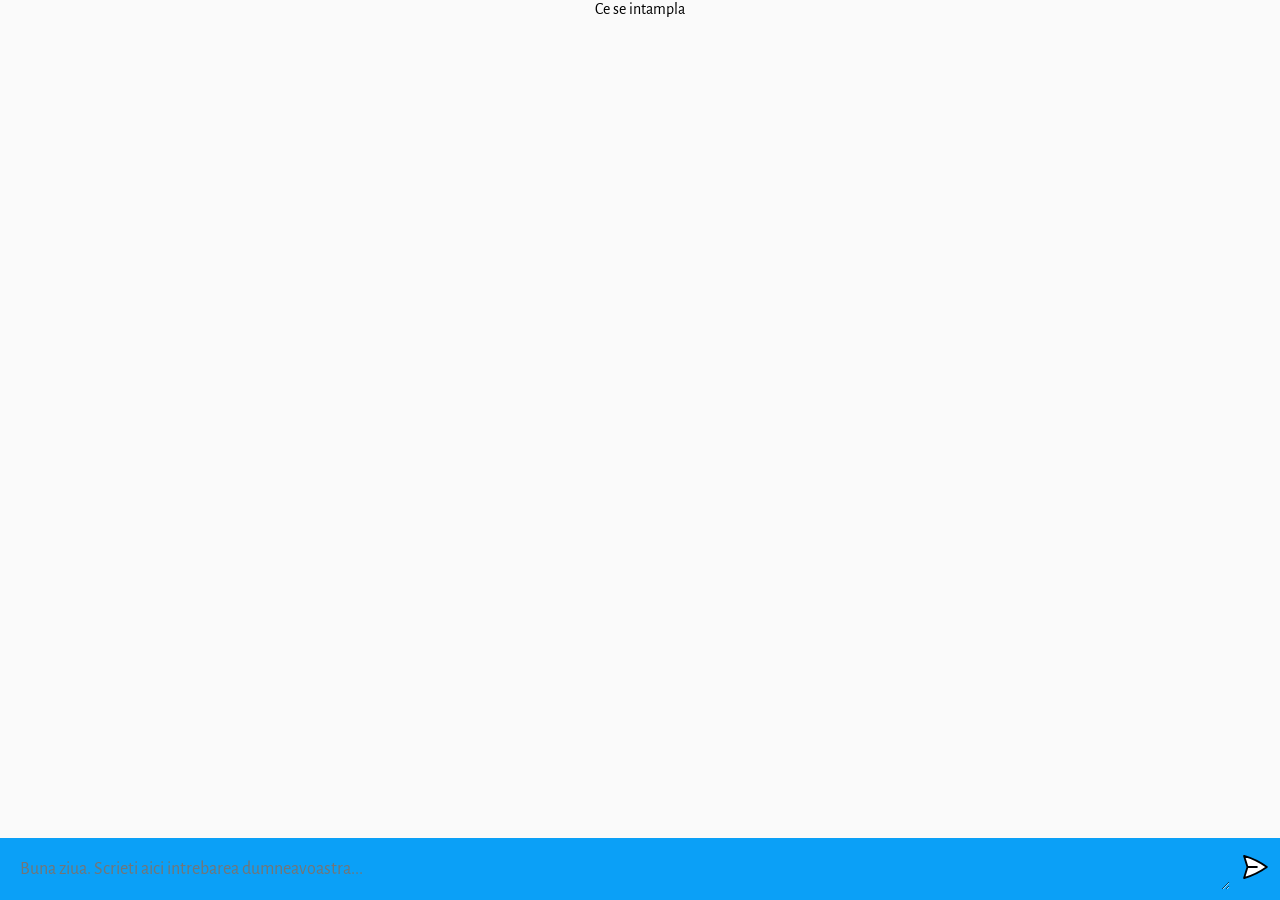
<file: client/index.html>
<!DOCTYPE html>
<html lang="en">
  <head>
    <meta charset="UTF-8" />
    <link rel="icon" type="image/svg+xml" href="favicon.ico" />
    <meta name="viewport" content="width=device-width, initial-scale=1.0" />
    <title>Dr. Blajut - varianta digitala</title>
    <link rel="stylesheet" href="style.css" />
  </head>
  <body>
    
    <div id="app">
      <div>Ce se intampla</div>
      <div id="chat_container"></div>

      <form>
        <textarea name="prompt" rows="1" cols="1" placeholder="Buna ziua. Scrieti aici intrebarea dumneavoastra..."></textarea>
        <button type="submit"><img src="assets/send.svg" alt="send" />
      </form>
    </div>

    <script type="module" src="script.js"></script>
  </body>
</html>
</file>
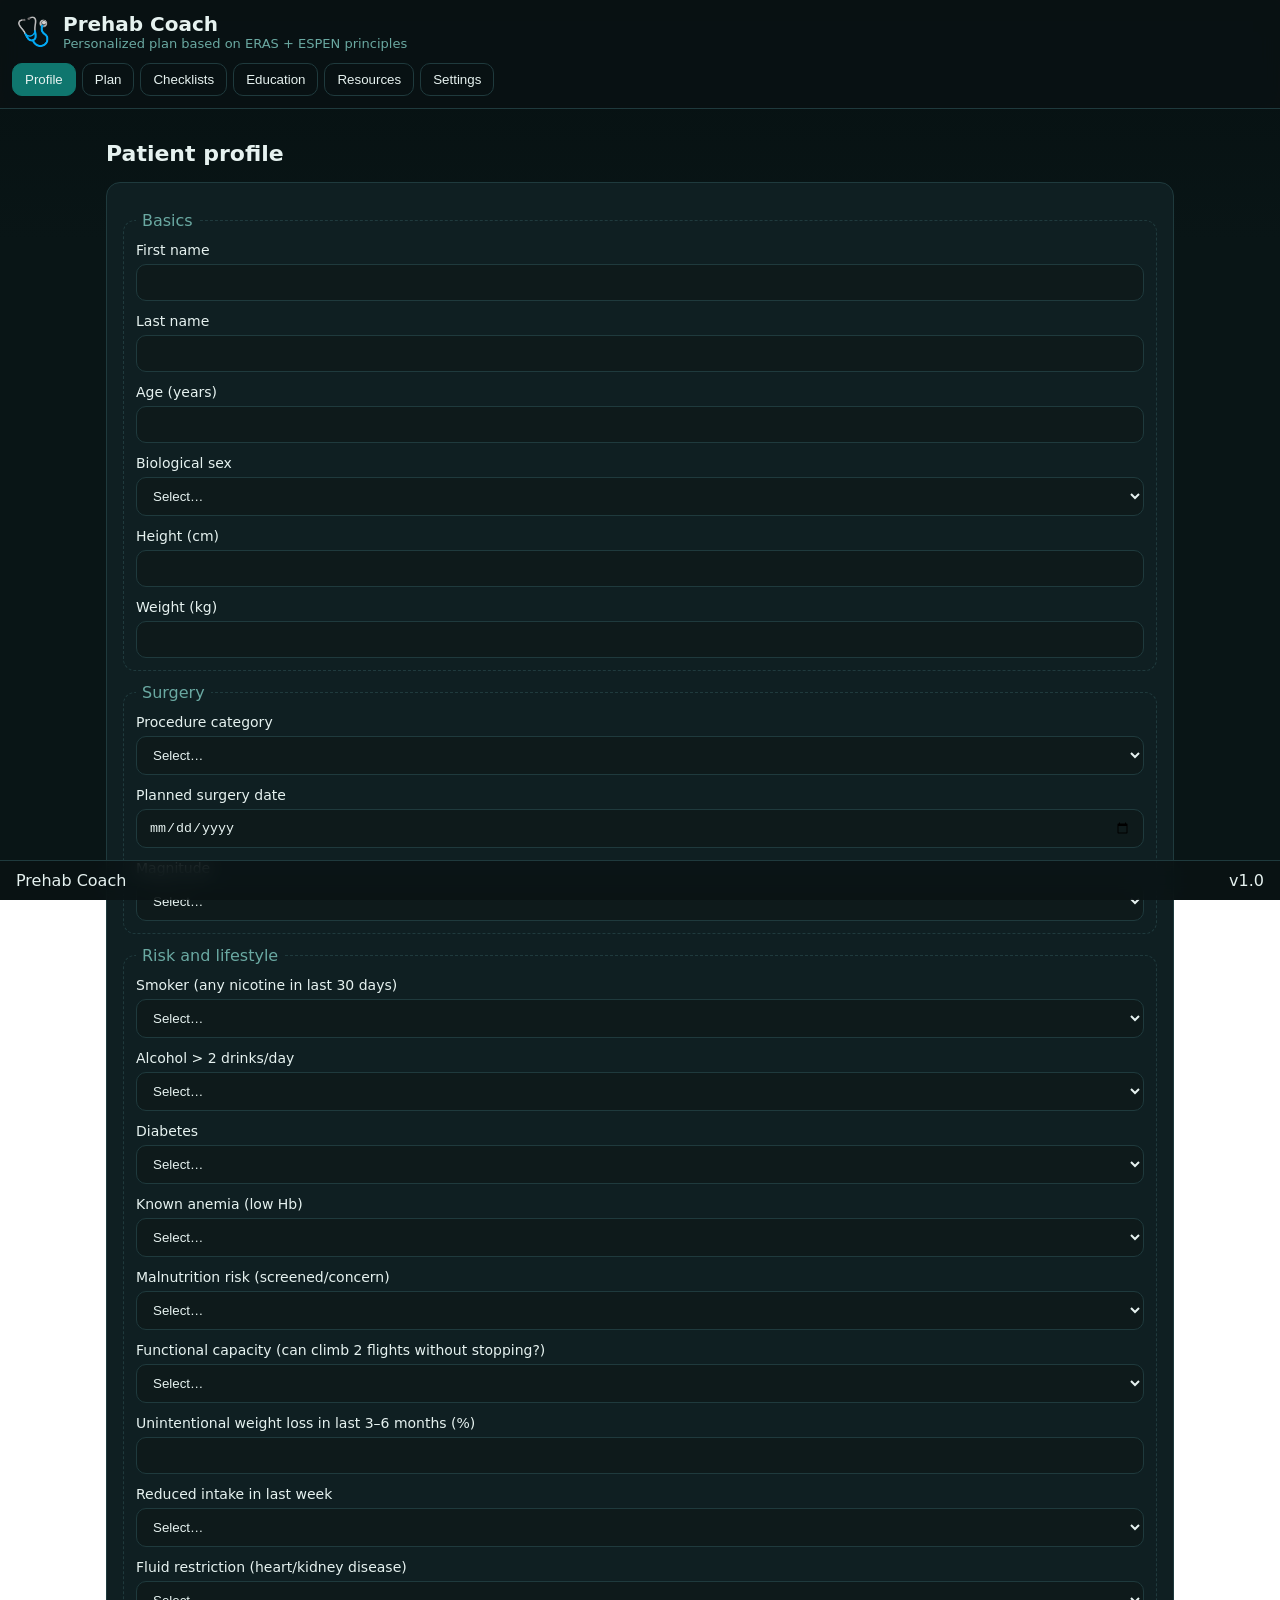
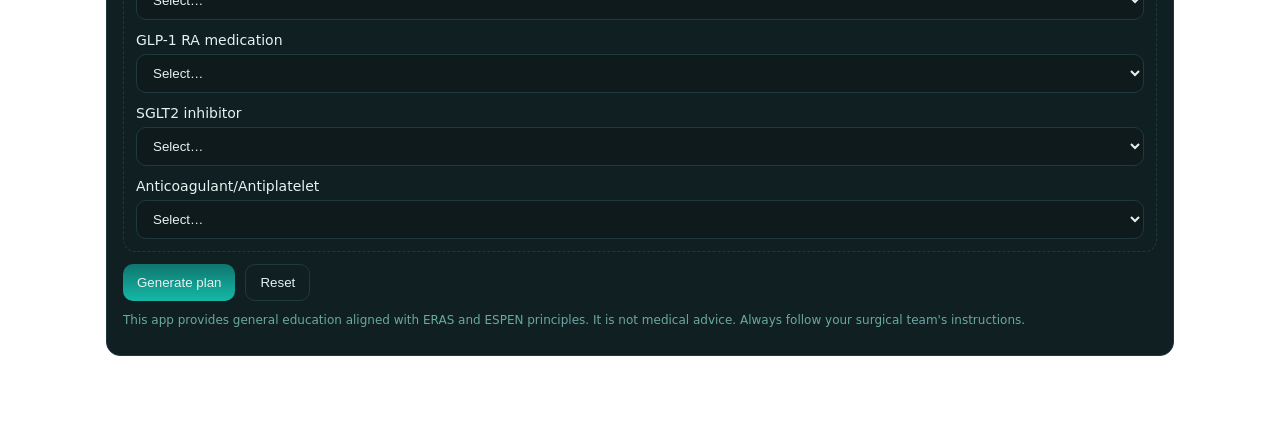
<file: prehab-pwa/index.html>
<!DOCTYPE html>
<html lang="en">
<head>
  <meta charset="utf-8">
  <meta name="viewport" content="width=device-width, initial-scale=1, viewport-fit=cover">
  <meta name="theme-color" content="#0f766e">
  <title>Prehab Coach — ERAS + ESPEN</title>
  <link rel="manifest" href="manifest.webmanifest">
  <link rel="stylesheet" href="styles.css">
  <link rel="icon" href="data:image/svg+xml,%3Csvg xmlns='http://www.w3.org/2000/svg' viewBox='0 0 100 100'%3E%3Ccircle cx='50' cy='50' r='46' fill='%230f766e'/%3E%3Ctext x='50' y='58' font-size='46' text-anchor='middle' fill='white' font-family='Arial, Helvetica, sans-serif'%3EP%3C/text%3E%3C/svg%3E">
  <meta name="description" content="Personalized surgical prehabilitation planner based on ERAS and ESPEN principles. Offline-capable PWA.">
</head>
<body>
  <header class="app-header">
    <div class="brand">
      <span class="logo">🩺</span>
      <div>
        <h1>Prehab Coach</h1>
        <p class="subtitle">Personalized plan based on ERAS + ESPEN principles</p>
      </div>
    </div>
    <nav class="tabs" aria-label="Primary">
      <button class="tab active" data-target="#profile">Profile</button>
      <button class="tab" data-target="#plan">Plan</button>
      <button class="tab" data-target="#checklists">Checklists</button>
      <button class="tab" data-target="#education">Education</button>
      <button class="tab" data-target="#resources">Resources</button>
      <button class="tab" data-target="#settings" title="Install, export, reset">Settings</button>
    </nav>
  </header>

  <main>
    <section id="profile" class="view visible" aria-labelledby="profile-heading">
      <h2 id="profile-heading">Patient profile</h2>
      <form id="profile-form" class="card">
        <fieldset>
          <legend>Basics</legend>
          <div class="grid">
            <label>First name
              <input name="firstName" autocomplete="given-name" required>
            </label>
            <label>Last name
              <input name="lastName" autocomplete="family-name" required>
            </label>
            <label>Age (years)
              <input name="age" type="number" min="10" max="110" required>
            </label>
            <label>Biological sex
              <select name="sex" required>
                <option value="">Select…</option>
                <option>Female</option>
                <option>Male</option>
                <option>Intersex</option>
                <option>Prefer not to say</option>
              </select>
            </label>
            <label>Height (cm)
              <input name="heightCm" type="number" min="100" max="230" required>
            </label>
            <label>Weight (kg)
              <input name="weightKg" type="number" min="30" max="300" required>
            </label>
          </div>
        </fieldset>

        <fieldset>
          <legend>Surgery</legend>
          <div class="grid">
            <label>Procedure category
              <select name="surgeryType" required>
                <option value="">Select…</option>
                <option>Colorectal</option>
                <option>Upper GI / HPB</option>
                <option>Thoracic</option>
                <option>Orthopedic (major)</option>
                <option>Gynecology</option>
                <option>Urology</option>
                <option>Cardiac</option>
                <option>Other major</option>
              </select>
            </label>
            <label>Planned surgery date
              <input name="surgeryDate" type="date" required>
            </label>
            <label>Magnitude
              <select name="magnitude" required>
                <option value="">Select…</option>
                <option>Minor</option>
                <option>Intermediate</option>
                <option>Major</option>
              </select>
            </label>
          </div>
        </fieldset>

        <fieldset>
          <legend>Risk and lifestyle</legend>
          <div class="grid">
            <label>Smoker (any nicotine in last 30 days)
              <select name="smoker" required>
                <option value="">Select…</option>
                <option>No</option>
                <option>Yes</option>
              </select>
            </label>
            <label>Alcohol > 2 drinks/day
              <select name="alcoholHigh" required>
                <option value="">Select…</option>
                <option>No</option>
                <option>Yes</option>
              </select>
            </label>
            <label>Diabetes
              <select name="diabetes" required>
                <option value="">Select…</option>
                <option>No</option>
                <option>Yes</option>
              </select>
            </label>
            <label>Known anemia (low Hb)
              <select name="anemia" required>
                <option value="">Select…</option>
                <option>No</option>
                <option>Yes</option>
                <option>Unknown</option>
              </select>
            </label>
            <label>Malnutrition risk (screened/concern)
              <select name="malnutritionRisk" required>
                <option value="">Select…</option>
                <option>No</option>
                <option>Yes</option>
                <option>Unknown</option>
              </select>
            </label>
            <label>Functional capacity (can climb 2 flights without stopping?)
              <select name="lowCapacity" required>
                <option value="">Select…</option>
                <option>No</option>
                <option>Yes</option>
              </select>
            </label>
            <label>Unintentional weight loss in last 3–6 months (%)
              <input name="weightLossPct" type="number" min="0" max="100" step="1">
            </label>
            <label>Reduced intake in last week
              <select name="reducedIntake">
                <option value="">Select…</option>
                <option>No</option>
                <option>Yes</option>
              </select>
            </label>
            <label>Fluid restriction (heart/kidney disease)
              <select name="fluidRestricted">
                <option value="">Select…</option>
                <option>No</option>
                <option>Yes</option>
              </select>
            </label>
            <label>GLP-1 RA medication
              <select name="glp1">
                <option value="">Select…</option>
                <option>No</option>
                <option>Yes</option>
              </select>
            </label>
            <label>SGLT2 inhibitor
              <select name="sglt2">
                <option value="">Select…</option>
                <option>No</option>
                <option>Yes</option>
              </select>
            </label>
            <label>Anticoagulant/Antiplatelet
              <select name="anticoag">
                <option value="">Select…</option>
                <option>No</option>
                <option>Yes</option>
              </select>
            </label>
          </div>
        </fieldset>

        <div class="actions">
          <button type="submit" class="primary">Generate plan</button>
          <button type="button" id="reset-profile" class="ghost">Reset</button>
        </div>
        <p class="fineprint">This app provides general education aligned with ERAS and ESPEN principles. It is not medical advice. Always follow your surgical team's instructions.</p>
      </form>
    </section>

    <section id="plan" class="view" aria-labelledby="plan-heading">
      <h2 id="plan-heading">Personalized plan</h2>
      <div id="plan-content" class="card"></div>
      <div class="actions">
        <button id="print-plan">Print / Save PDF</button>
        <button id="export-plan" class="ghost">Export JSON</button>
        <button id="export-ics" class="ghost">Export calendar (.ics)</button>
      </div>
    </section>

    <section id="checklists" class="view" aria-labelledby="checklists-heading">
      <h2 id="checklists-heading">Checklists</h2>
      <div class="grid two">
        <div class="card">
          <h3>Pre-op week checklist</h3>
          <ul id="preop-week"></ul>
        </div>
        <div class="card">
          <h3>Day before & day-of</h3>
          <ul id="day-of"></ul>
        </div>
      </div>
    </section>

    <section id="education" class="view" aria-labelledby="edu-heading">
      <h2 id="edu-heading">Education</h2>
      <div id="education-content" class="grid two"></div>
    </section>

    <section id="resources" class="view" aria-labelledby="resources-heading">
      <h2 id="resources-heading">Resources</h2>
      <div class="card">
        <ul class="refs">
          <li>ERAS Society Guidelines — see latest specialty-specific recommendations on the ERAS Society website.</li>
          <li>ESPEN (nutrition) — perioperative nutrition screening, energy 25–30 kcal/kg/day, protein generally 1.2–1.5 g/kg/day based on clinical context.</li>
          <li>Smoking and alcohol cessation ideally ≥4 weeks pre-op; support with behavioral and pharmacologic aids.</li>
          <li>Pre-op fasting: clear fluids up to 2 hours; solids up to 6 hours unless otherwise instructed.</li>
        </ul>
        <p class="fineprint">For exact protocols, follow your center’s ERAS pathway and consult the primary literature. This app summarizes common principles without quoting proprietary content.</p>
      </div>
    </section>

    <section id="settings" class="view" aria-labelledby="settings-heading">
      <h2 id="settings-heading">Settings</h2>
      <div class="card">
        <button id="install-btn" hidden>Install app</button>
        <button id="clear-data" class="danger">Clear all local data</button>
        <p id="sw-status" class="fineprint"></p>
      </div>
    </section>
  </main>

  <footer class="app-footer">
    <span>Prehab Coach</span>
    <span>v1.0</span>
  </footer>

  <script src="app.js" type="module"></script>
</body>
</html>
</file>
<file: client/style.css>
@import url("https://fonts.googleapis.com/css2?family=Alegreya+Sans:wght@100;300;400;500;700;800;900&display=swap");

* {
  margin: 0;
  padding: 0;
  box-sizing: border-box;
  font-family: "Alegreya Sans", sans-serif;
}

body {
  background: #d8d9da;
}

#app {
  width: 100vw;
  height: 100vh;
  background: #fafafa;

  display: flex;
  flex-direction: column;
  align-items: center;
  justify-content: space-between;
}

#chat_container {
  flex: 1;
  width: 100%;
  height: 100%;
  overflow-y: scroll;

  display: flex;
  flex-direction: column;
  gap: 10px;

  -ms-overflow-style: none;
  scrollbar-width: none;

  padding-bottom: 20px;
  scroll-behavior: smooth;
}

/* hides scrollbar */
#chat_container::-webkit-scrollbar {
  display: none;
}

.wrapper {
  width: 100%;
  padding: 15px;
}

.ai {
  background: #b7b7b8;
}

.chat {
  width: 100%;
  max-width: 1280px;
  margin: 0 auto;

  display: flex;
  flex-direction: row;
  align-items: flex-start;
  gap: 10px;
}

.profile {
  width: 36px;
  height: 36px;
  border-radius: 5px;

  background: #1aabee;

  display: flex;
  justify-content: center;
  align-items: center;
}

.ai .profile {
  background: #f08833;
}

.profile img {
  width: 60%;
  height: 60%;
  object-fit: contain;
}

.message {
  flex: 1;

  color: #130909;
  font-size: 20px;

  max-width: 100%;
  overflow-x: scroll;

  /*
   * white space refers to any spaces, tabs, or newline characters that are used to format the CSS code
   * specifies how white space within an element should be handled. It is similar to the "pre" value, which tells the browser to treat all white space as significant and to preserve it exactly as it appears in the source code.
   * The pre-wrap value allows the browser to wrap long lines of text onto multiple lines if necessary.
   * The default value for the white-space property in CSS is "normal". This tells the browser to collapse multiple white space characters into a single space, and to wrap text onto multiple lines as needed to fit within its container.
  */
  white-space: pre-wrap; 

  -ms-overflow-style: none;
  scrollbar-width: none;
}

/* hides scrollbar */
.message::-webkit-scrollbar {
  display: none;
}

form {
  width: 100%;
  max-width: 1280px;
  margin: 0 auto;
  padding: 10px;
  background: #0ba0f7;

  display: flex;
  flex-direction: row;
  gap: 10px;
}

textarea {
  width: 100%;

  color: rgb(0, 0, 0);
  font-size: 18px;

  padding: 10px;
  background: transparent;
  border-radius: 5px;
  border: none;
  outline: none;
}

button {
  outline: 0;
  border: 0;
  cursor: pointer;
  background: transparent;
}

form img {
  width: 30px;
  height: 30px;
}
</file>
<file: prehab-pwa/styles.css>
:root {
  --bg: #0b1213;
  --panel: #0e1a1b;
  --muted: #6aa9a2;
  --text: #e6f2f0;
  --accent: #0f766e;
  --accent-2: #14b8a6;
  --danger: #ef4444;
  --card: #0f1f22;
  --border: #1f3a3d;
}

* { box-sizing: border-box; }

html, body { height: 100%; }

body {
  margin: 0;
  font-family: system-ui, -apple-system, Segoe UI, Roboto, Ubuntu, Cantarell, Noto Sans, Helvetica, Arial, "Apple Color Emoji", "Segoe UI Emoji";
  color: var(--text);
  background: linear-gradient(180deg, #061011, #091516 240px) fixed;
}

.app-header {
  position: sticky;
  top: 0;
  z-index: 10;
  background: rgba(11, 18, 19, 0.8);
  backdrop-filter: saturate(1.5) blur(10px);
  border-bottom: 1px solid var(--border);
}

.brand {
  display: flex;
  gap: 12px;
  align-items: center;
  padding: 12px 16px 4px 16px;
}

.brand .logo { font-size: 28px; }
.brand h1 { margin: 0; font-size: 20px; }
.subtitle { margin: 0; color: var(--muted); font-size: 13px; }

.tabs {
  display: flex;
  gap: 6px;
  padding: 8px 12px 12px 12px;
  overflow-x: auto;
}

.tab {
  appearance: none;
  background: transparent;
  color: var(--text);
  border: 1px solid var(--border);
  padding: 8px 12px;
  border-radius: 10px;
  cursor: pointer;
}
.tab.active { background: var(--accent); border-color: var(--accent); }

main { padding: 24px 16px 48px 16px; max-width: 1100px; margin: 0 auto; }

.view { display: none; }
.view.visible { display: block; }

h2 { margin: 8px 0 16px; font-size: 22px; }

.card {
  background: var(--card);
  border: 1px solid var(--border);
  border-radius: 14px;
  padding: 16px;
}

.grid { display: grid; gap: 12px; }
.grid.two { grid-template-columns: repeat(2, minmax(0, 1fr)); }
@media (max-width: 800px) { .grid.two { grid-template-columns: 1fr; } }

label { display: grid; gap: 6px; font-size: 14px; }
input, select, textarea {
  background: var(--panel);
  color: var(--text);
  border: 1px solid var(--border);
  border-radius: 10px;
  padding: 10px 12px;
}

fieldset { border: 1px dashed var(--border); border-radius: 12px; padding: 12px; margin: 12px 0; }
legend { color: var(--muted); padding: 0 6px; }

.actions { display: flex; gap: 10px; margin-top: 12px; flex-wrap: wrap; }
button {
  background: var(--panel);
  color: var(--text);
  border: 1px solid var(--border);
  padding: 10px 14px;
  border-radius: 10px;
  cursor: pointer;
}
button.primary { background: linear-gradient(180deg, var(--accent), var(--accent-2)); border: 0; }
button.ghost { background: transparent; }
button.danger { background: #3a0d0d; border-color: #521414; color: #ffbdbd; }

ul { margin: 0; padding-left: 20px; }
.refs li { margin: 8px 0; }

.fineprint { color: var(--muted); font-size: 12px; }

.app-footer {
  position: sticky;
  bottom: 0;
  display: flex;
  justify-content: space-between;
  gap: 12px;
  padding: 10px 16px;
  background: rgba(11, 18, 19, 0.8);
  border-top: 1px solid var(--border);
  backdrop-filter: saturate(1.4) blur(10px);
}

/* Print */
@media print {
  .app-header, .app-footer, .tabs, #profile, #education, #resources, #settings, #checklists .card:nth-child(1) { display: none !important; }
  body { background: white; color: black; }
  .card { border: 0; }
}
</file>
